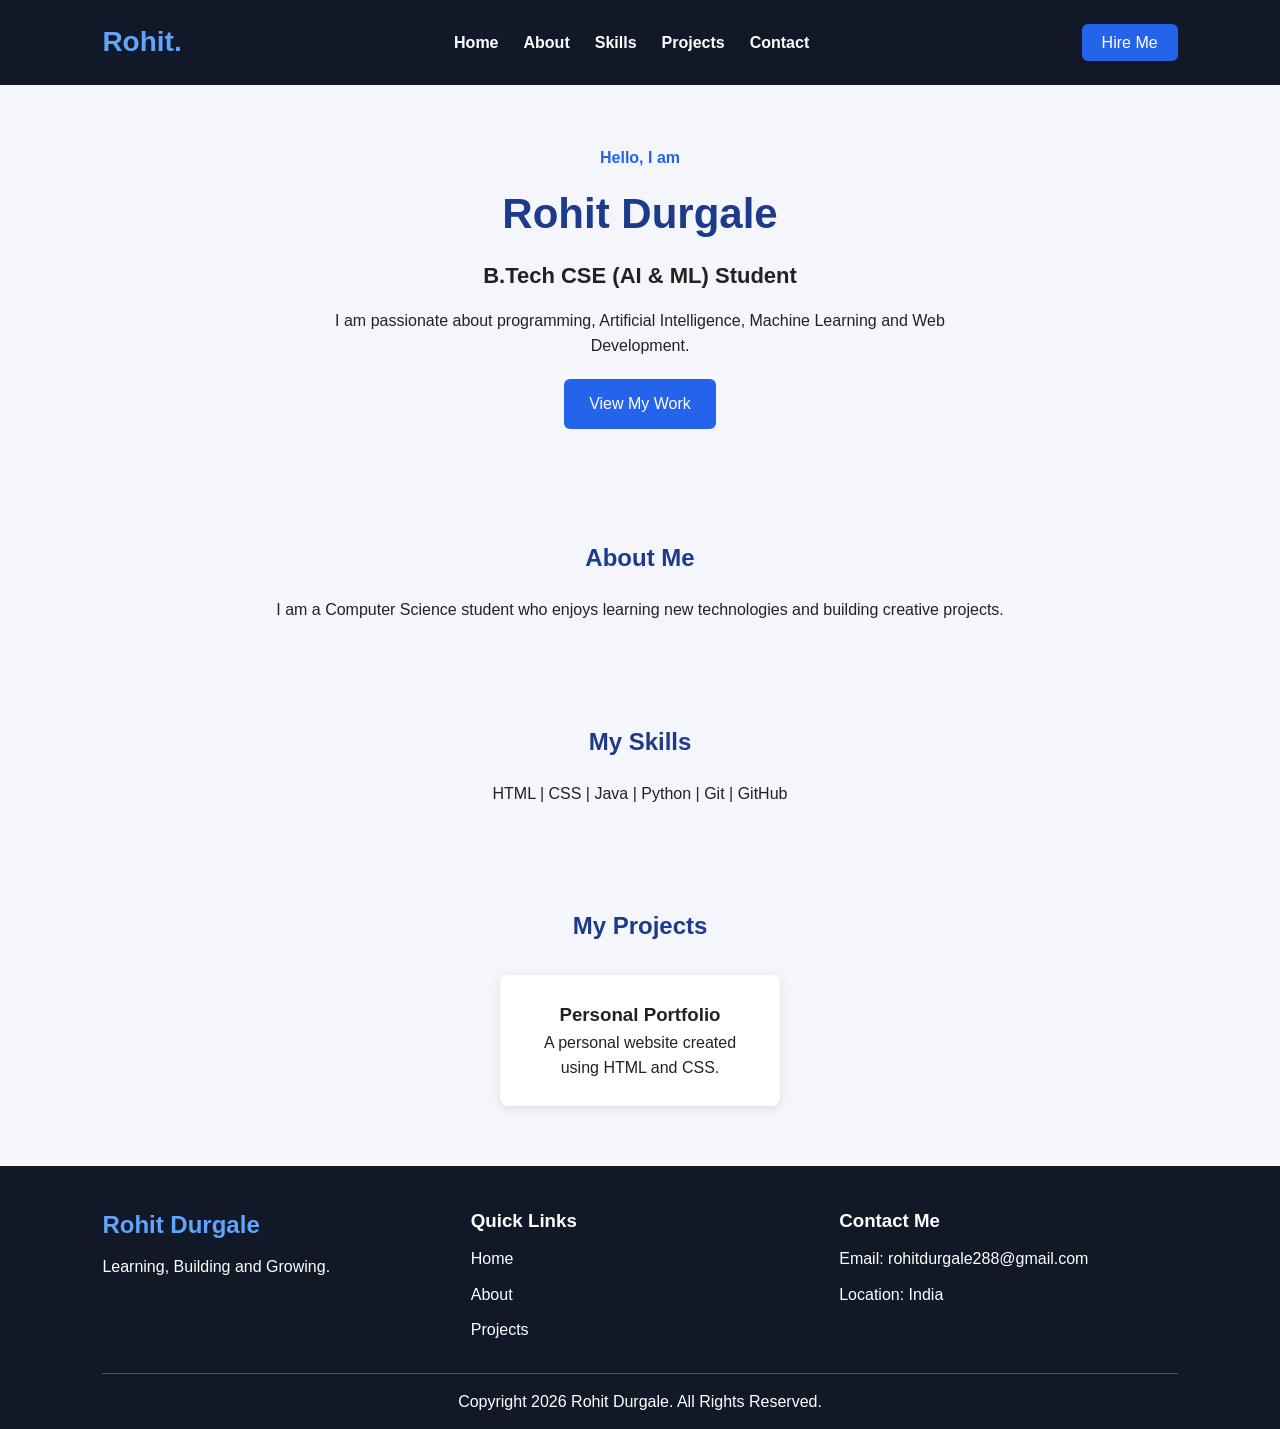
<file: P10/index.html>
<!DOCTYPE html>
<html lang="en">
<head>
    <meta charset="UTF-8">
    <meta name="viewport" content="width=device-width, initial-scale=1.0">
    <title>My Portfolio</title>
    <link rel="stylesheet" href="style.css">
</head>
<body>

    <!-- Portfolio Header -->
    <header class="header">
        <div class="logo">
            <h2>Rohit.</h2>
        </div>

        <nav class="navbar">
            <a href="#home">Home</a>
            <a href="#about">About</a>
            <a href="#skills">Skills</a>
            <a href="#projects">Projects</a>
            <a href="#contact">Contact</a>
        </nav>

        <div class="header-button">
            <a href="#contact">Hire Me</a>
        </div>
    </header>

    <!-- Main Section -->
    <main>

        <section id="home" class="hero">
            <div class="hero-content">
                <p class="intro">Hello, I am</p>
                <h1>Rohit Durgale</h1>
                <h2>B.Tech CSE (AI & ML) Student</h2>

                <p>
                    I am passionate about programming,
                    Artificial Intelligence, Machine Learning
                    and Web Development.
                </p>

                <a href="#projects" class="btn">View My Work</a>
            </div>
        </section>

        <section id="about" class="about">
            <h2>About Me</h2>
            <p>
                I am a Computer Science student who enjoys
                learning new technologies and building
                creative projects.
            </p>
        </section>

        <section id="skills" class="skills">
            <h2>My Skills</h2>
            <p>HTML | CSS | Java | Python | Git | GitHub</p>
        </section>

        <section id="projects" class="projects">
            <h2>My Projects</h2>

            <article>
                <h3>Personal Portfolio</h3>
                <p>A personal website created using HTML and CSS.</p>
            </article>
        </section>

    </main>

    <!-- Portfolio Footer -->
    <footer class="footer" id="contact">

        <div class="footer-content">

            <div class="footer-logo">
                <h2>Rohit Durgale</h2>
                <p>Learning, Building and Growing.</p>
            </div>

            <div class="footer-links">
                <h3>Quick Links</h3>
                <a href="#home">Home</a>
                <a href="#about">About</a>
                <a href="#projects">Projects</a>
            </div>

            <div class="footer-contact">
                <h3>Contact Me</h3>
                <p>Email: rohitdurgale288@gmail.com</p>
                <p>Location: India</p>
            </div>

        </div>

        <div class="footer-bottom">
            <p>Copyright 2026 Rohit Durgale. All Rights Reserved.</p>
        </div>

    </footer>

</body>
</html>
</file>
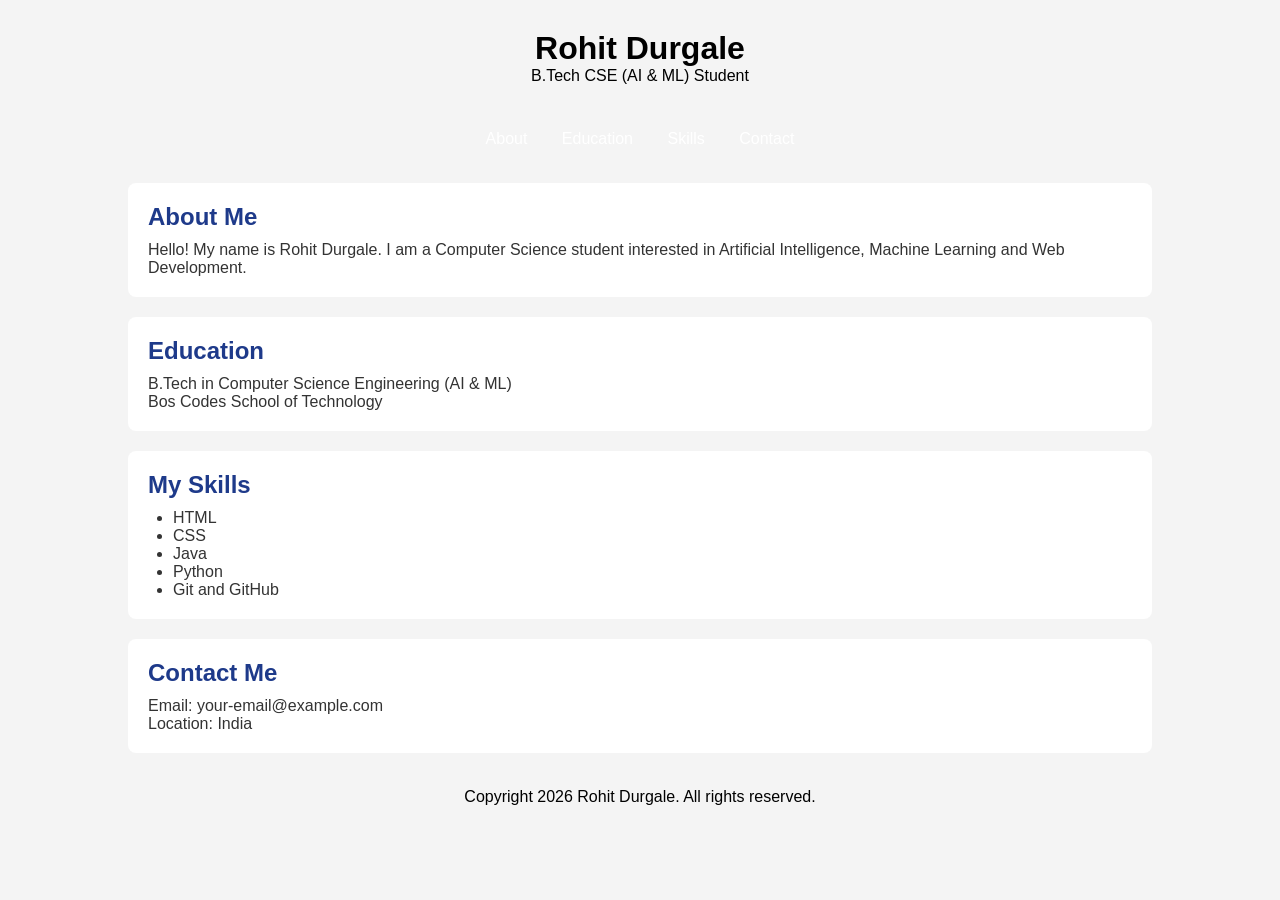
<file: P5/index.html>
<!DOCTYPE html>
<html lang="en">
<head>
    <meta charset="UTF-8">
    <meta name="viewport" content="width=device-width, initial-scale=1.0">
    <title>My Bio Page</title>
    <link rel="stylesheet" href="style.css">
</head>
<body>

    <header>
        <h1>Rohit Durgale</h1>
        <p>B.Tech CSE (AI & ML) Student</p>
    </header>

    <nav>
        <a href="#about">About</a>
        <a href="#education">Education</a>
        <a href="#skills">Skills</a>
        <a href="#contact">Contact</a>
    </nav>

    <main>

        <section id="about">
            <h2>About Me</h2>
            <p>
                Hello! My name is Rohit Durgale.
                I am a Computer Science student interested
                in Artificial Intelligence, Machine Learning
                and Web Development.
            </p>
        </section>

        <section id="education">
            <h2>Education</h2>
            <p>B.Tech in Computer Science Engineering (AI & ML)</p>
            <p>Bos Codes School of Technology</p>
        </section>

        <section id="skills">
            <h2>My Skills</h2>
            <ul>
                <li>HTML</li>
                <li>CSS</li>
                <li>Java</li>
                <li>Python</li>
                <li>Git and GitHub</li>
            </ul>
        </section>

        <section id="contact">
            <h2>Contact Me</h2>
            <p>Email: your-email@example.com</p>
            <p>Location: India</p>
        </section>

    </main>

    <footer>
        <p>Copyright 2026 Rohit Durgale. All rights reserved.</p>
    </footer>

</body>
</html>
</file>
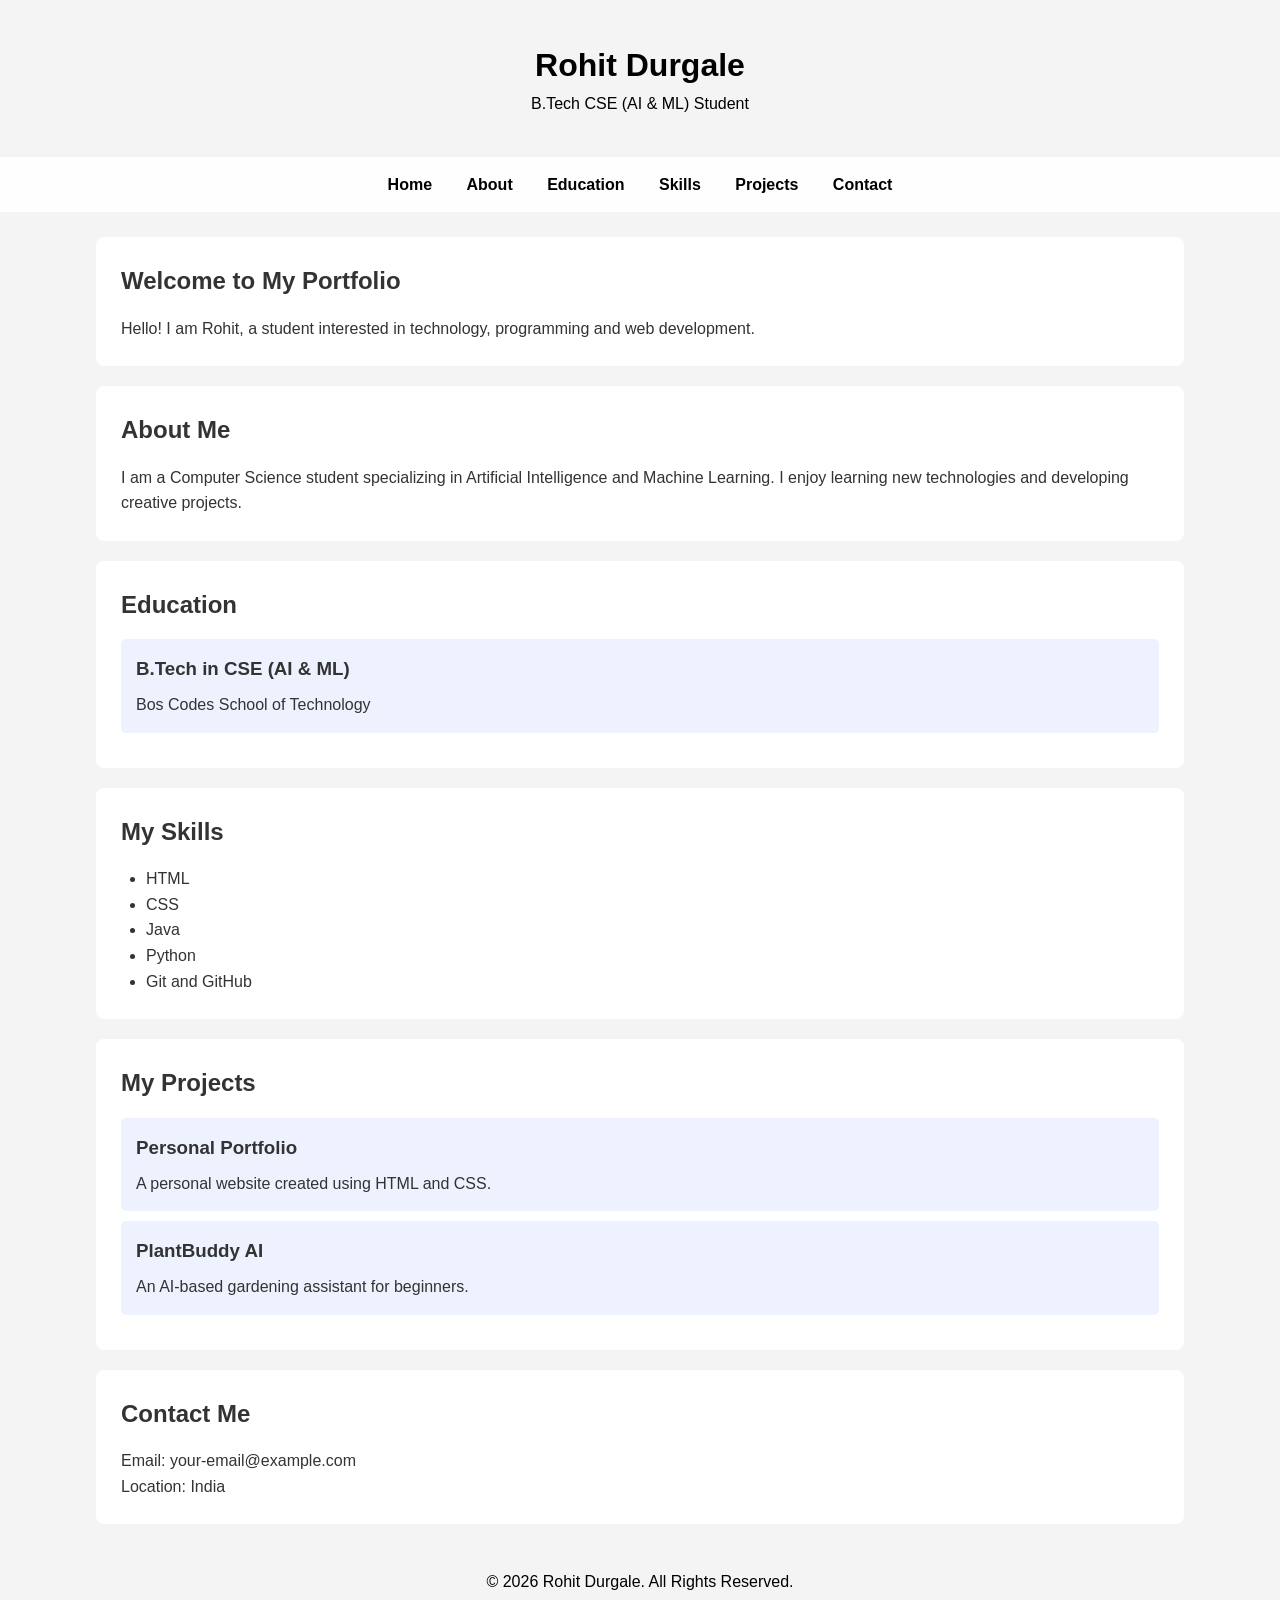
<file: P6/index.html>
<!DOCTYPE html>
<html lang="en">
<head>
    <meta charset="UTF-8">
    <meta name="viewport" content="width=device-width, initial-scale=1.0">
    <title>My Personal Portfolio</title>
    <link rel="stylesheet" href="style.css">
</head>
<body>

   
    <header>
        <h1>Rohit Durgale</h1>
        <p>B.Tech CSE (AI & ML) Student</p>
    </header>

  
    <nav>
        <a href="#home">Home</a>
        <a href="#about">About</a>
        <a href="#education">Education</a>
        <a href="#skills">Skills</a>
        <a href="#projects">Projects</a>
        <a href="#contact">Contact</a>
    </nav>

    
    <main>

       
        <section id="home">
            <h2>Welcome to My Portfolio</h2>
            <p>Hello! I am Rohit, a student interested in technology,
            programming and web development.</p>
        </section>

       
        <section id="about">
            <h2>About Me</h2>
            <p>
                I am a Computer Science student specializing in
                Artificial Intelligence and Machine Learning.
                I enjoy learning new technologies and developing
                creative projects.
            </p>
        </section>


        <section id="education">
            <h2>Education</h2>
            <article>
                <h3>B.Tech in CSE (AI & ML)</h3>
                <p>Bos Codes School of Technology</p>
            </article>
        </section>

      
        <section id="skills">
            <h2>My Skills</h2>
            <ul>
                <li>HTML</li>
                <li>CSS</li>
                <li>Java</li>
                <li>Python</li>
                <li>Git and GitHub</li>
            </ul>
        </section>

    
        <section id="projects">
            <h2>My Projects</h2>

            <article>
                <h3>Personal Portfolio</h3>
                <p>A personal website created using HTML and CSS.</p>
            </article>

            <article>
                <h3>PlantBuddy AI</h3>
                <p>An AI-based gardening assistant for beginners.</p>
            </article>
        </section>

        <section id="contact">
            <h2>Contact Me</h2>
            <p>Email: your-email@example.com</p>
            <p>Location: India</p>
        </section>

    </main>

    
    <footer>
        <p>&copy; 2026 Rohit Durgale. All Rights Reserved.</p>
    </footer>

</body>
</html>
</file>
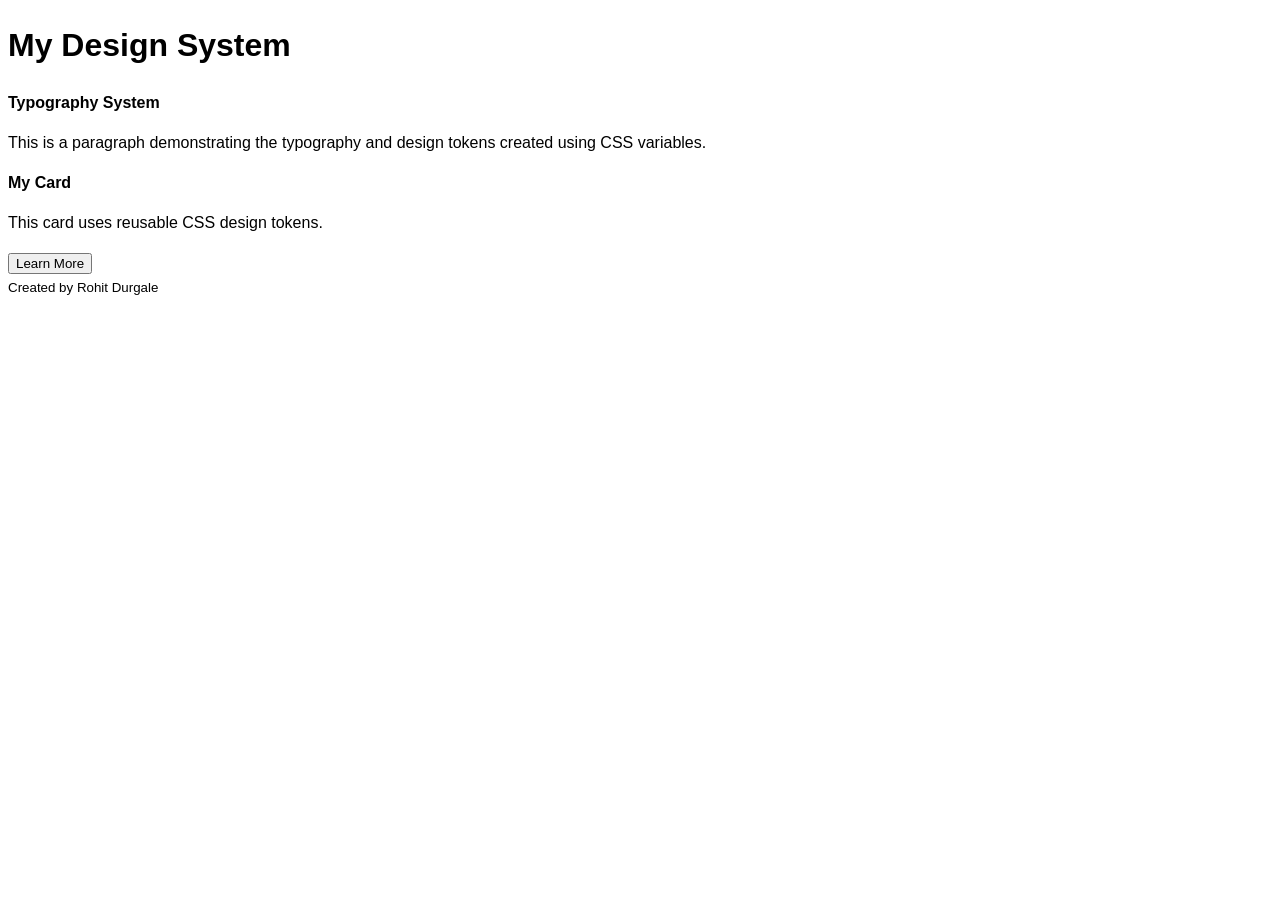
<file: P7/index.html>
<!DOCTYPE html>
<html lang="en">
<head>
    <meta charset="UTF-8">
    <meta name="viewport" content="width=device-width, initial-scale=1.0">
    <title>Design Tokens Demo</title>
    <link rel="stylesheet" href="style.css">
</head>
<body>

    <h1>My Design System</h1>

    <h2>Typography System</h2>

    <p>
        This is a paragraph demonstrating the typography
        and design tokens created using CSS variables.
    </p>

    <div class="card">
        <h2>My Card</h2>
        <p>This card uses reusable CSS design tokens.</p>
        <button>Learn More</button>
    </div>

    <small>Created by Rohit Durgale</small>

</body>
</html>
</file>
<file: P10/style.css>
/* Basic Reset */
* {
    margin: 0;
    padding: 0;
    box-sizing: border-box;
}

body {
    font-family: Arial, sans-serif;
    background-color: #f4f6fb;
    color: #222;
    line-height: 1.6;
}

/* Advanced Flexbox Header */
.header {
    display: flex;
    justify-content: space-between;
    align-items: center;
    flex-wrap: wrap;
    padding: 20px 8%;
    background-color: #111827;
    color: white;
}

.logo h2 {
    color: #60a5fa;
    font-size: 28px;
}

.navbar {
    display: flex;
    justify-content: center;
    align-items: center;
    gap: 25px;
}

.navbar a {
    color: white;
    text-decoration: none;
    font-weight: bold;
}

.navbar a:hover {
    color: #60a5fa;
}

.header-button a {
    background-color: #2563eb;
    color: white;
    text-decoration: none;
    padding: 10px 20px;
    border-radius: 6px;
}

.hero {
    min-height: 400px;
    display: flex;
    justify-content: center;
    align-items: center;
    text-align: center;
    padding: 60px 20px;

}

.hero-content {
    max-width: 650px;
}

.hero h1 {
    font-size: 42px;
    color: #1e3a8a;
    margin: 10px 0;
}

.hero h2 {
    font-size: 22px;
    margin-bottom: 15px;
}

.intro {
    color: #2563eb;
    font-weight: bold;
}

.btn {
    display: inline-block;
    margin-top: 20px;
    background-color: #2563eb;
    color: white;
    text-decoration: none;
    padding: 12px 25px;
    border-radius: 6px;
}

.about,
.skills,
.projects {
    padding: 50px 8%;
    text-align: center;
}

.about h2,
.skills h2,
.projects h2 {
    margin-bottom: 20px;
    color: #1e3a8a;
}

/* Project Cards */
.projects article {
    display: inline-block;
    background-color: white;
    padding: 25px;
    margin: 10px;
    width: 280px;
    border-radius: 8px;
    box-shadow: 0 3px 10px rgba(0,0,0,0.1);
}

/* Advanced Flexbox Footer */
.footer {
    background-color: #111827;
    color: white;
    padding: 40px 8% 15px;
}

.footer-content {
    display: flex;
    justify-content: space-between;
    align-items: flex-start;
    flex-wrap: wrap;
    gap: 30px;
}

.footer-content > div {
    flex: 1 1 200px;
}

.footer-logo h2 {
    color: #60a5fa;
    margin-bottom: 10px;
}

.footer-links,
.footer-contact {
    display: flex;
    flex-direction: column;
    gap: 10px;
}

.footer-links a {
    color: white;
    text-decoration: none;
}

.footer-links a:hover {
    color: #60a5fa;
}

.footer-bottom {
    text-align: center;
    border-top: 1px solid #555;
    margin-top: 30px;
    padding-top: 15px;
}
</file>
<file: P5/style.css>
* {
    margin: 0;
    padding: 0;
    box-sizing: border-box;
}

body {
    font-family: Arial, sans-serif;
    background-color: #f4f4f4;
    color: #333;
}

header {
    color: rgb(0, 0, 0);
    text-align: center;
    padding: 30px;
}

nav {
    text-align: center;
    padding: 15px;
    color: black;
}

nav a {
    color: white;
    text-decoration: none;
    margin: 15px;
}

main {
    width: 80%;
    margin: 20px auto;
}

section {
    background-color: white;
    padding: 20px;
    margin-bottom: 20px;
    border-radius: 8px;
}

h2 {
    color: #1e3a8a;
    margin-bottom: 10px;
}

ul {
    padding-left: 25px;
}

footer {
    color: rgb(0, 0, 0);
    text-align: center;
    padding: 15px;
}
</file>
<file: P6/style.css>
* {
    margin: 0;
    padding: 0;
    box-sizing: border-box;
}

body {
    font-family: Arial, sans-serif;
    background-color: #f4f4f4;
    color: #333;
    line-height: 1.6;
}

header {
    color: rgb(0, 0, 0);
    text-align: center;
    padding: 40px;
}


nav {
    background-color: #fffefe;
    text-align: center;
    padding: 15px;
}

nav a {
    color: rgb(0, 0, 0);
    text-decoration: none;
    margin: 15px;
    font-weight: bold;
}


main {
    width: 85%;
    margin: 25px auto;
}


section {
    background-color: white;
    padding: 25px;
    margin-bottom: 20px;
    border-radius: 8px;
}


h2 {
    /* color: #1e3a8a; */
    margin-bottom: 15px;
}

h3 {
    margin-bottom: 8px;
}


ul {
    padding-left: 25px;
}


article {
    background-color: #eef2ff;
    padding: 15px;
    margin: 10px 0;
    border-radius: 5px;
}


footer {
    color: rgb(0, 0, 0);
    text-align: center;
    padding: 20px;
}
</file>
<file: P7/style.css>
root {    --main-color: blue;    
    --text-color: black;    
    --background-color: white;   
     --small-size: 14px;    
     --normal-size: 16px;   
      --big-size: 24px;    
      --space: 10px;    
      --padding: 20px;
    }
/* Basic Typography */
body {    font-family: Arial, sans-serif;    
    font-size: var(--normal-size);    
    color: var(--text-color);    
    background-color: var(--bg-color);   
     line-height: 1.5;
    }
    h1 {    font-size: 32px;    
        color: var(--main-color);
    }
    h2 {    
        font-size: var(--big-size);    
        color: var(--main-color);
    }
    h3 {   
         font-size: 20px;}
         p {    font-size: var(--normal-size);
        }
        /* Some Basic Styling */
        header {    padding: var(--padding);
        }
        section { 
               padding: var(--space);
            }
</file>
